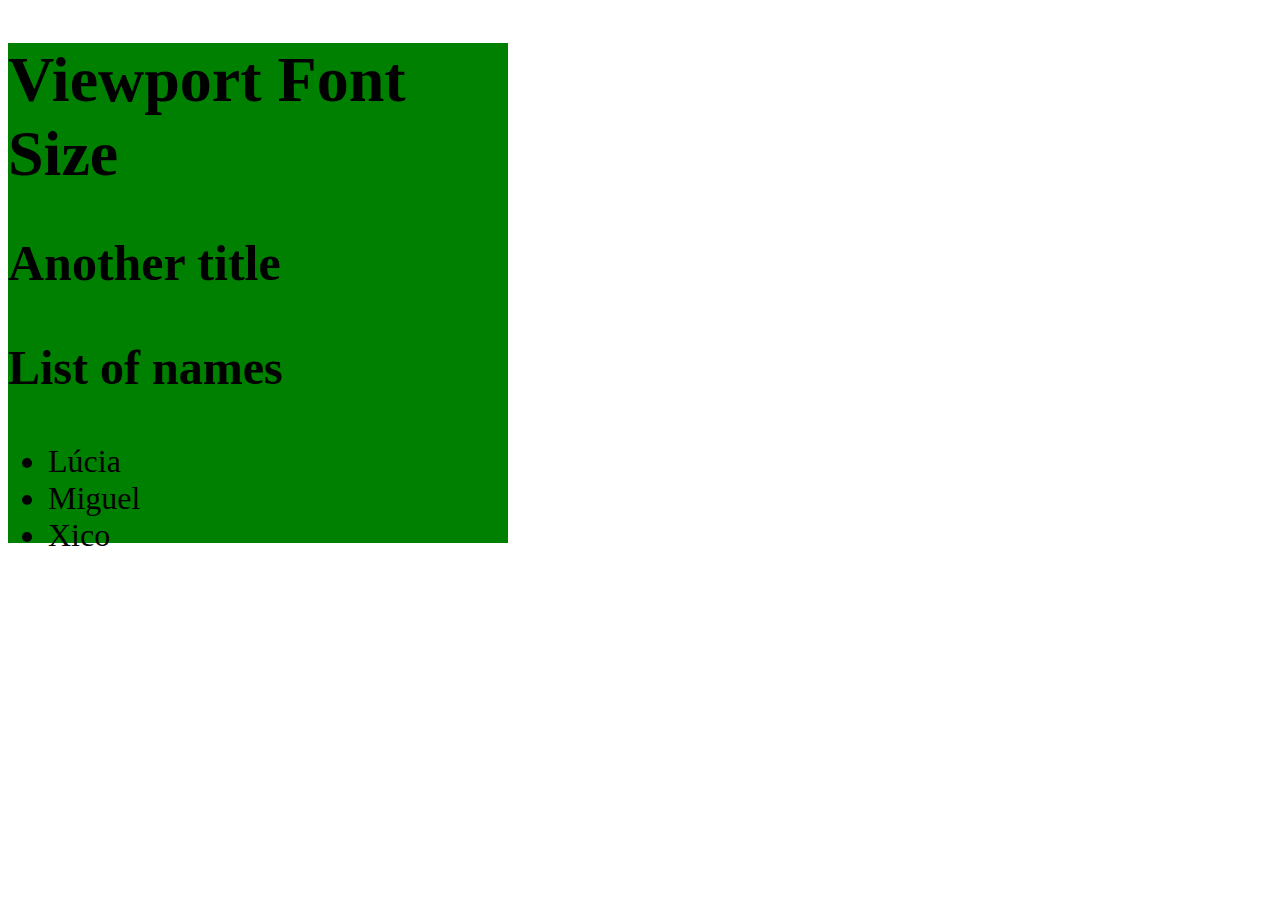
<file: week1/media-queries/index.html>
<!DOCTYPE html>
<html lang="en">
  <head>
    <meta charset="UTF-8" />
    <meta http-equiv="X-UA-Compatible" content="IE=edge" />
    <meta name="viewport" content="width=device-width, initial-scale=1.0" />
    <link rel="stylesheet" href="styles.css" />
    <title>Responsive web design</title>
  </head>
  <body>
    <div class="responsive">
      <h1>Viewport Font Size</h1>
      <h2>Another title</h2>

      <h3>List of names</h3>

      <ul>
        <li>Lúcia</li>
        <li>Miguel</li>
        <li>Xico</li>
      </ul>
    </div>
  </body>
</html>
</file>
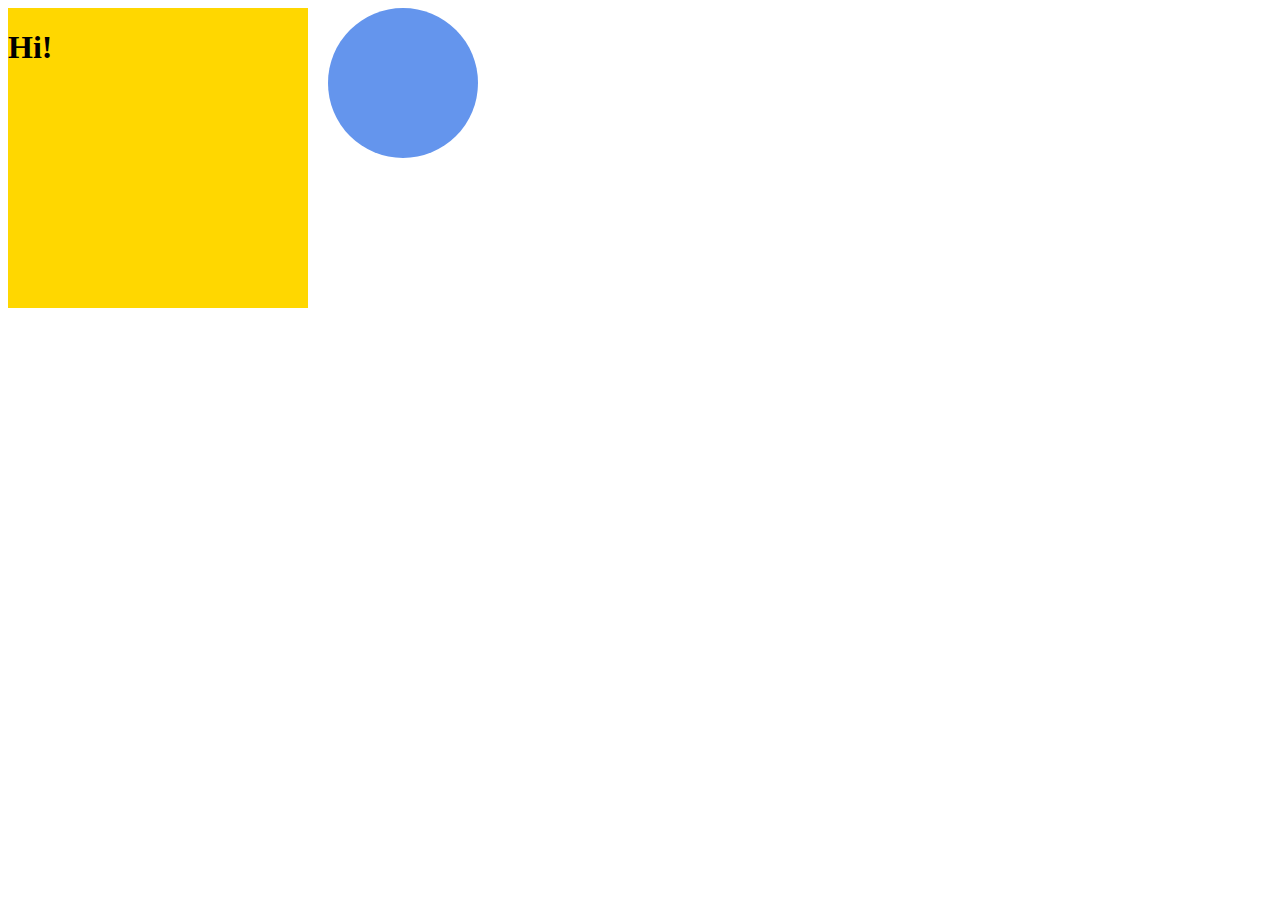
<file: week1/transitions-animations/index.html>
<!DOCTYPE html>
<html lang="en">
  <head>
    <meta charset="UTF-8" />
    <meta http-equiv="X-UA-Compatible" content="IE=edge" />
    <meta name="viewport" content="width=device-width, initial-scale=1.0" />
    <link rel="stylesheet" href="styles.css" />
    <title>Transitions and Animations</title>
  </head>
  <body>
    <div class="flex">
      <div class="box">
        <h1>Hi!</h1>
      </div>

      <div class="circle"></div>
    </div>
  </body>
</html>
</file>
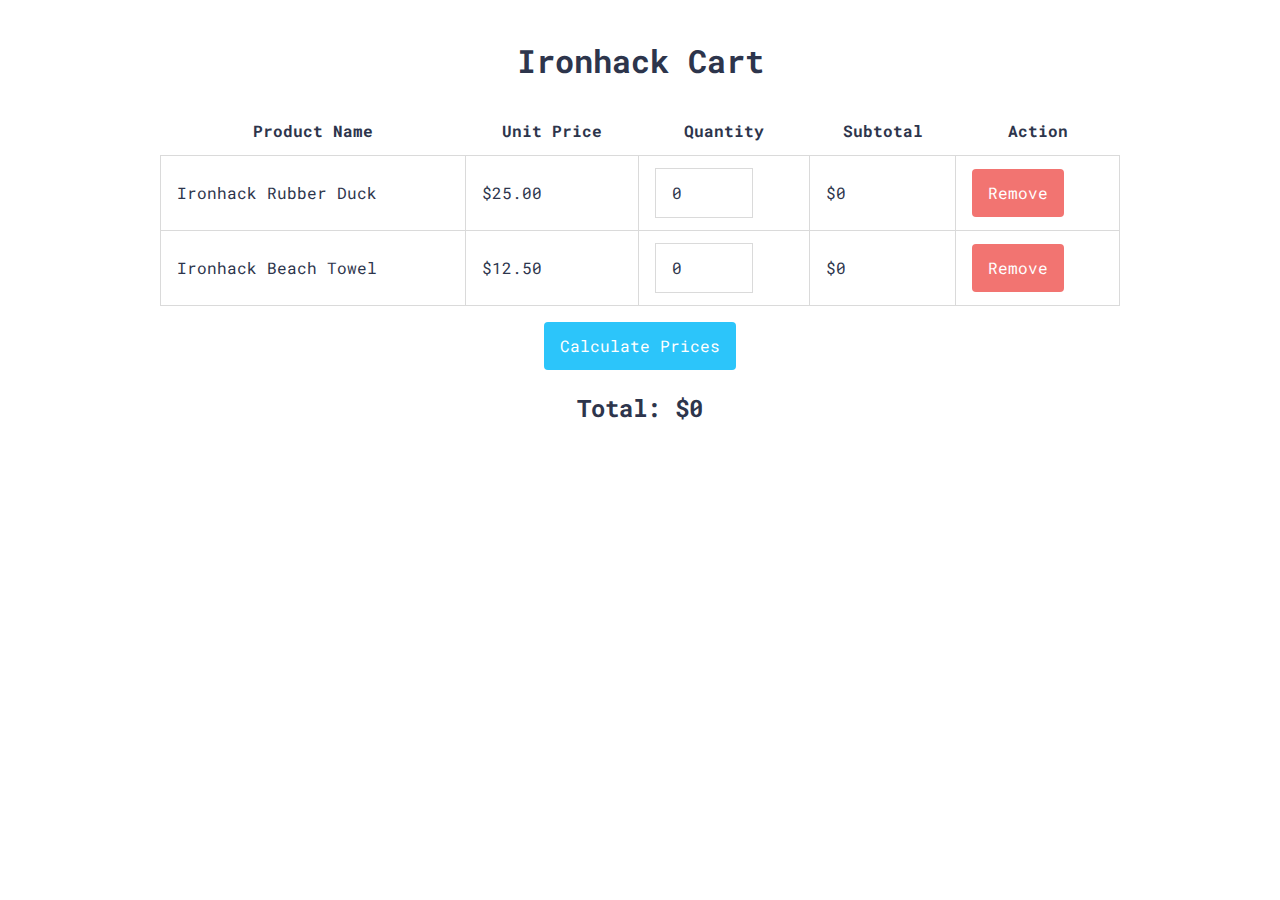
<file: week4/lab-dom-ironhack-cart/index.html>
<!DOCTYPE html>
<html lang="en">
  <head>
    <meta charset="utf-8" />
    <meta name="viewport" content="width=device-width" />
    <link rel="stylesheet" href="./css/style.css" />
    <title>Ironhack Cart</title>
  </head>
  <body>
    <h1>Ironhack Cart</h1>
    <table id="cart">
      <thead>
        <tr>
          <th>Product Name</th>
          <th>Unit Price</th>
          <th>Quantity</th>
          <th>Subtotal</th>
          <th>Action</th>
        </tr>
      </thead>
      <tbody>
        <tr class="product">
          <td class="name">
            <span>Ironhack Rubber Duck</span>
          </td>
          <td class="price">$<span>25.00</span></td>
          <td class="quantity">
            <input type="number" value="0" min="0" placeholder="Quantity" />
          </td>
          <td class="subtotal">$<span>0</span></td>
          <td class="action">
            <button class="btn btn-remove">Remove</button>
          </td>
        </tr>
        <tr class="product">
          <td class="name">
            <span>Ironhack Beach Towel</span>
          </td>
          <td class="price">$<span>12.50</span></td>
          <td class="quantity">
            <input type="number" value="0" min="0" placeholder="Quantity" />
          </td>
          <td class="subtotal">$<span>0</span></td>
          <td class="action">
            <button class="btn btn-remove">Remove</button>
          </td>
        </tr>
        <!-- Iteration 2: Add more products here -->
      </tbody>
      <tfoot>
        <!-- <tr class="create-product">
          <td>
            <input type="text" placeholder="Product Name" />
          </td>
          <td>
            <input type="number" min="0" value="0" placeholder="Product Price" />
          </td>
          <td></td>
          <td></td>
          <td>
            <button id="create" class="btn">Create Product</button>
          </td>
        </tr> -->
      </tfoot>
    </table>
    <p class="calculate-total">
      <button id="calculate" class="btn btn-success">Calculate Prices</button>
    </p>
    <h2 id="total-value">Total: $<span>0</span></h2>
    <script type="text/javascript" src="./src/index.js"></script>
  </body>
</html>
</file>
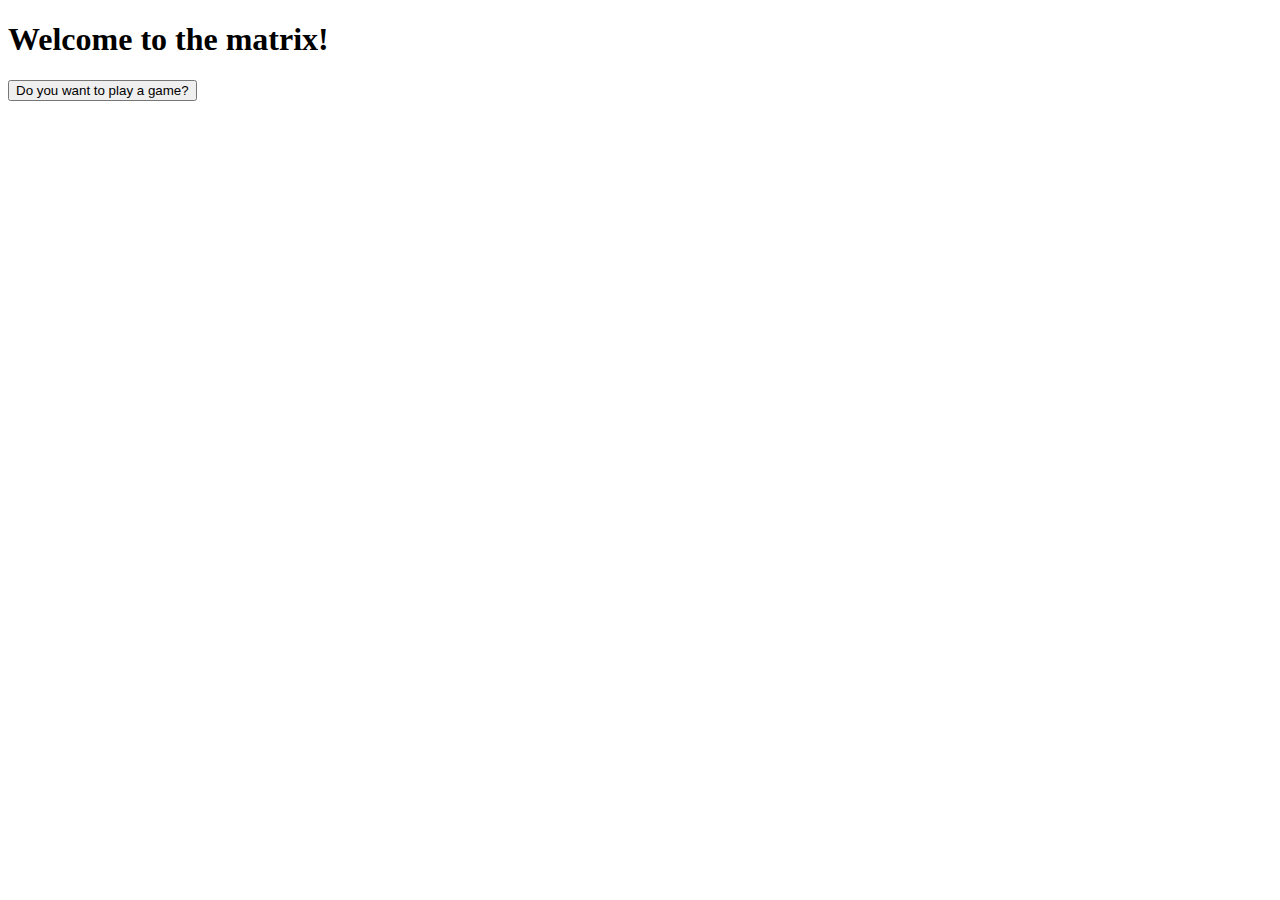
<file: week4/matrix-dom/index.html>
<!DOCTYPE html>
<html lang="en">
  <head>
    <meta charset="UTF-8" />
    <meta http-equiv="X-UA-Compatible" content="IE=edge" />
    <meta name="viewport" content="width=device-width, initial-scale=1.0" />
    <link rel="stylesheet" href="styles.css" />
    <title>Matrix</title>
  </head>
  <body>
    <div>
      <h1>Welcome to the matrix!</h1>
      <button id="start-game">Do you want to play a game?</button>
      <div class="game"></div>
      <div class="matrix">
        <button class="blue">Blue Pill</button>
        <button class="red">Red Pill</button>
        <button class="white">Exit the game</button>
      </div>
      <div class="get-feedback">
        <h2>Your feedback is very important to us!</h2>
        <div class="rate">
          <p>Please rate this matrix by clicking on the number:</p>
          <ul>
            <li>1</li>
            <li>2</li>
            <li>3</li>
            <li>4</li>
            <li>5</li>
          </ul>
          <p id="user-rate"></p>
        </div>
        <div class="question">
          <label for="review">What did you think of this matrix?</label>
          <input type="text" name="review" />
          <button id="send-review">Send</button>
        </div>
      </div>
      <div class="display-feedback">
        <h1>Feedback from our users</h1>
      </div>
    </div>
    <script src="index.js"></script>
  </body>
</html>
</file>
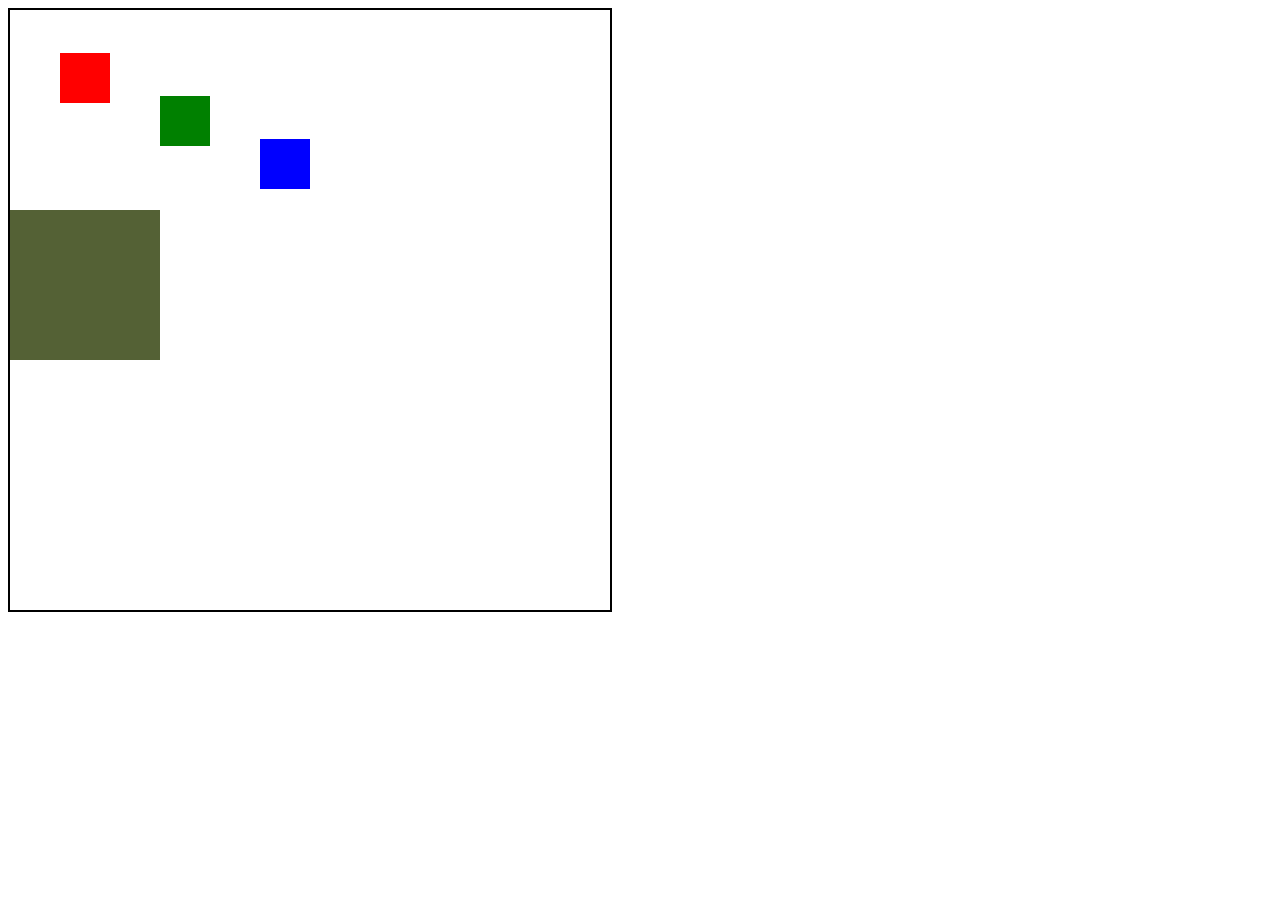
<file: week5/canvas-animations/index.html>
<!DOCTYPE html>
<html lang="en">
  <head>
    <meta charset="UTF-8" />
    <meta http-equiv="X-UA-Compatible" content="IE=edge" />
    <meta name="viewport" content="width=device-width, initial-scale=1.0" />
    <link rel="stylesheet" href="styles.css" />
    <title>Canvas Animations</title>
  </head>
  <body>
    <canvas id="animations" width="600" height="600"></canvas>
    <script src="index.js"></script>
  </body>
</html>
</file>
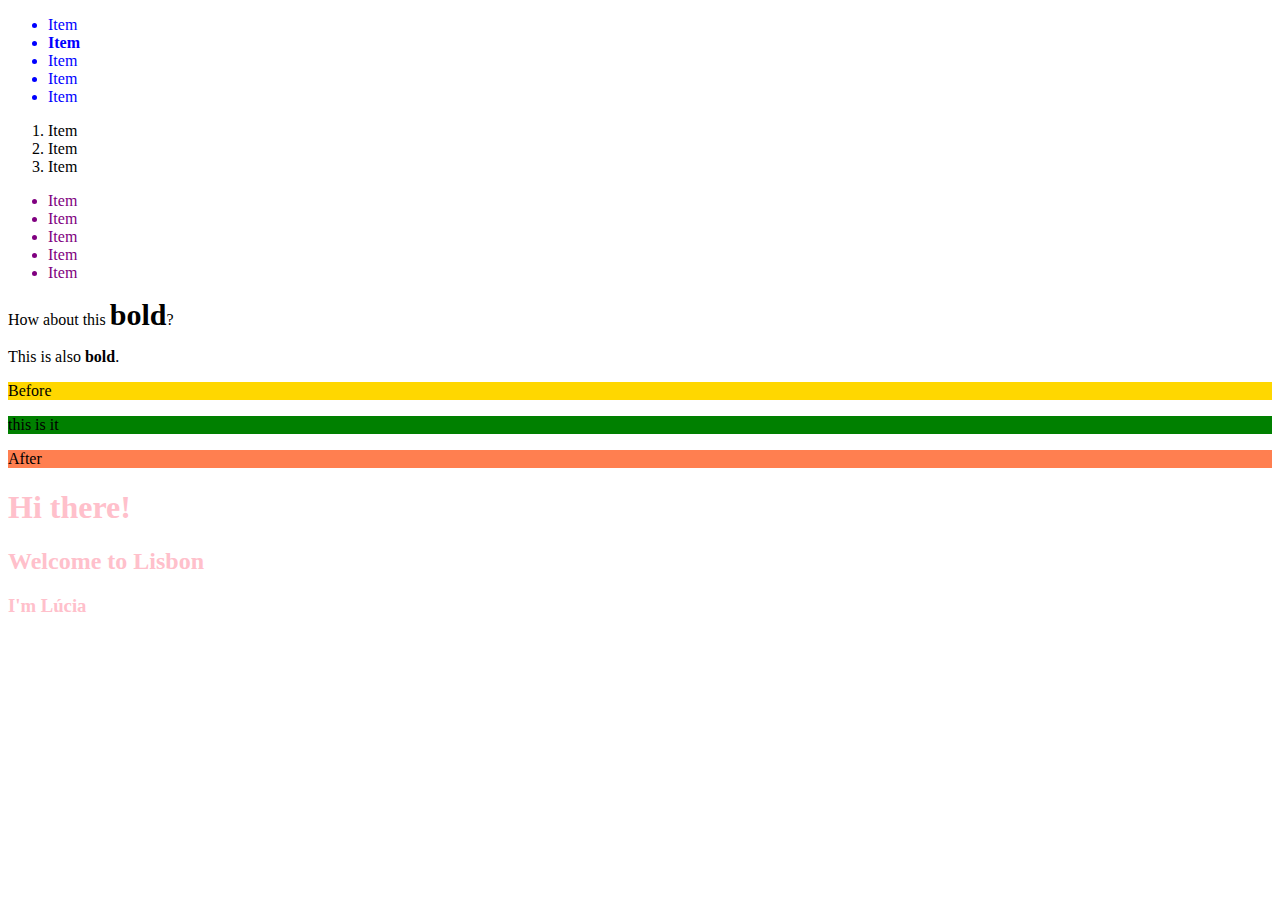
<file: week1/css-advanced/css-advanced.html>
<!DOCTYPE html>
<html lang="en">
  <head>
    <meta charset="UTF-8" />
    <meta http-equiv="X-UA-Compatible" content="IE=edge" />
    <meta name="viewport" content="width=device-width, initial-scale=1.0" />
    <link rel="stylesheet" href="styles.css" />
    <title>CSS Advanced</title>
  </head>
  <body>
    <div>
      <ul>
        <li>Item</li>
        <li><b>Item</b></li>
        <li>Item</li>
        <li>Item</li>
        <li>Item</li>
      </ul>

      <ol>
        <li>Item</li>
        <li>Item</li>
        <li>Item</li>
      </ol>

      <ul class="purple-text">
        <li>Item</li>
        <li>Item</li>
        <li>Item</li>
        <li>Item</li>
        <li>Item</li>
      </ul>

      <p>
        How about <span>this <b>bold</b>?</span>
      </p>
      <span>This is also <b>bold</b>.</span>

      <div class="adjacent">
        <p>Before</p>
        <p id="this">this is it</p>
        <p>After</p>
      </div>

      <h1>Hi there!</h1>

      <h2>Welcome to Lisbon</h2>

      <h3>I'm Lúcia</h3>
    </div>
  </body>
</html>
</file>
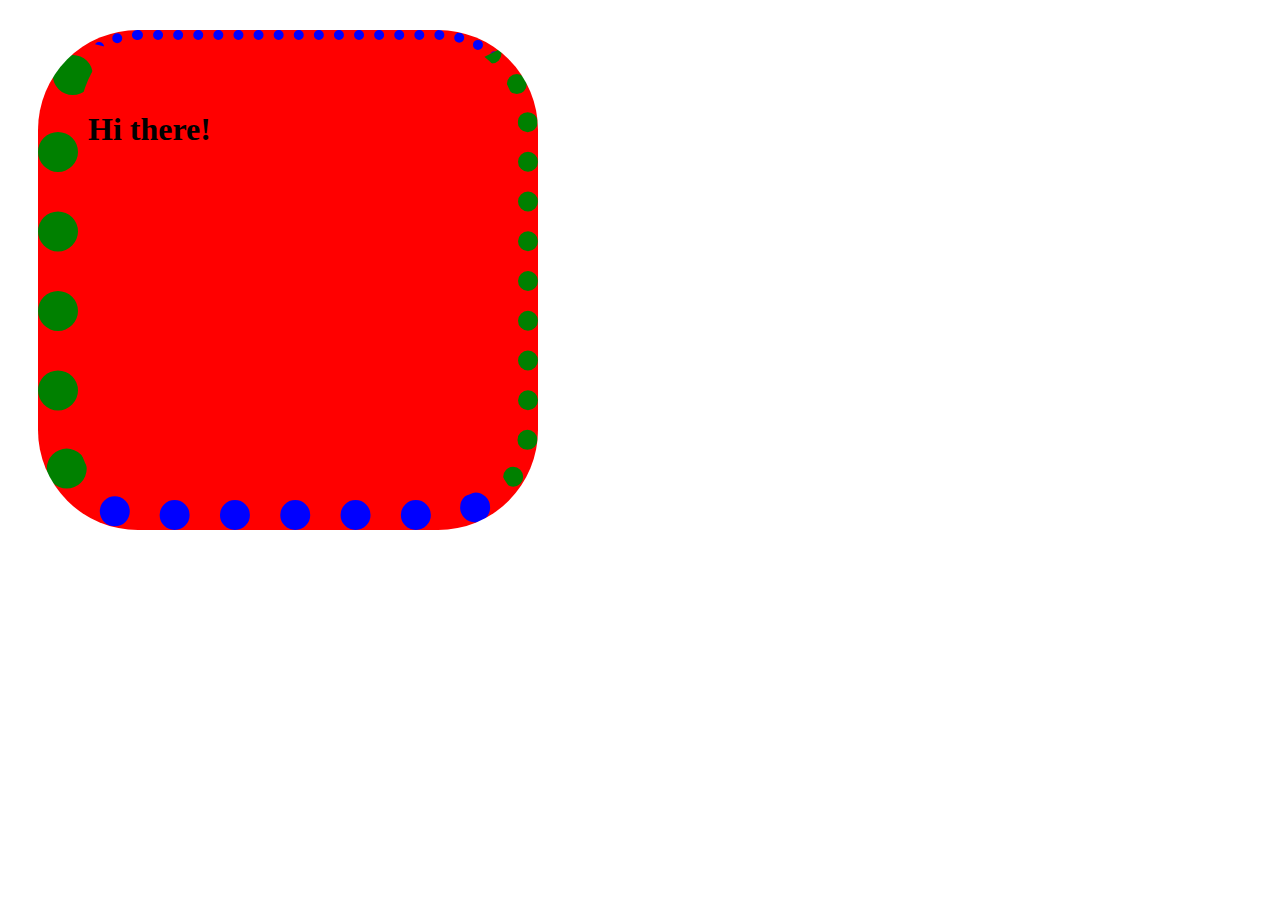
<file: week1/css-box-model/box-model.html>
<!DOCTYPE html>
<html lang="en">
  <head>
    <meta charset="UTF-8" />
    <meta http-equiv="X-UA-Compatible" content="IE=edge" />
    <meta name="viewport" content="width=device-width, initial-scale=1.0" />
    <link rel="stylesheet" href="styles.css" />
    <title>Box Model</title>
  </head>
  <body>
    <div>
      <h1>Hi there!</h1>
    </div>
  </body>
</html>
</file>
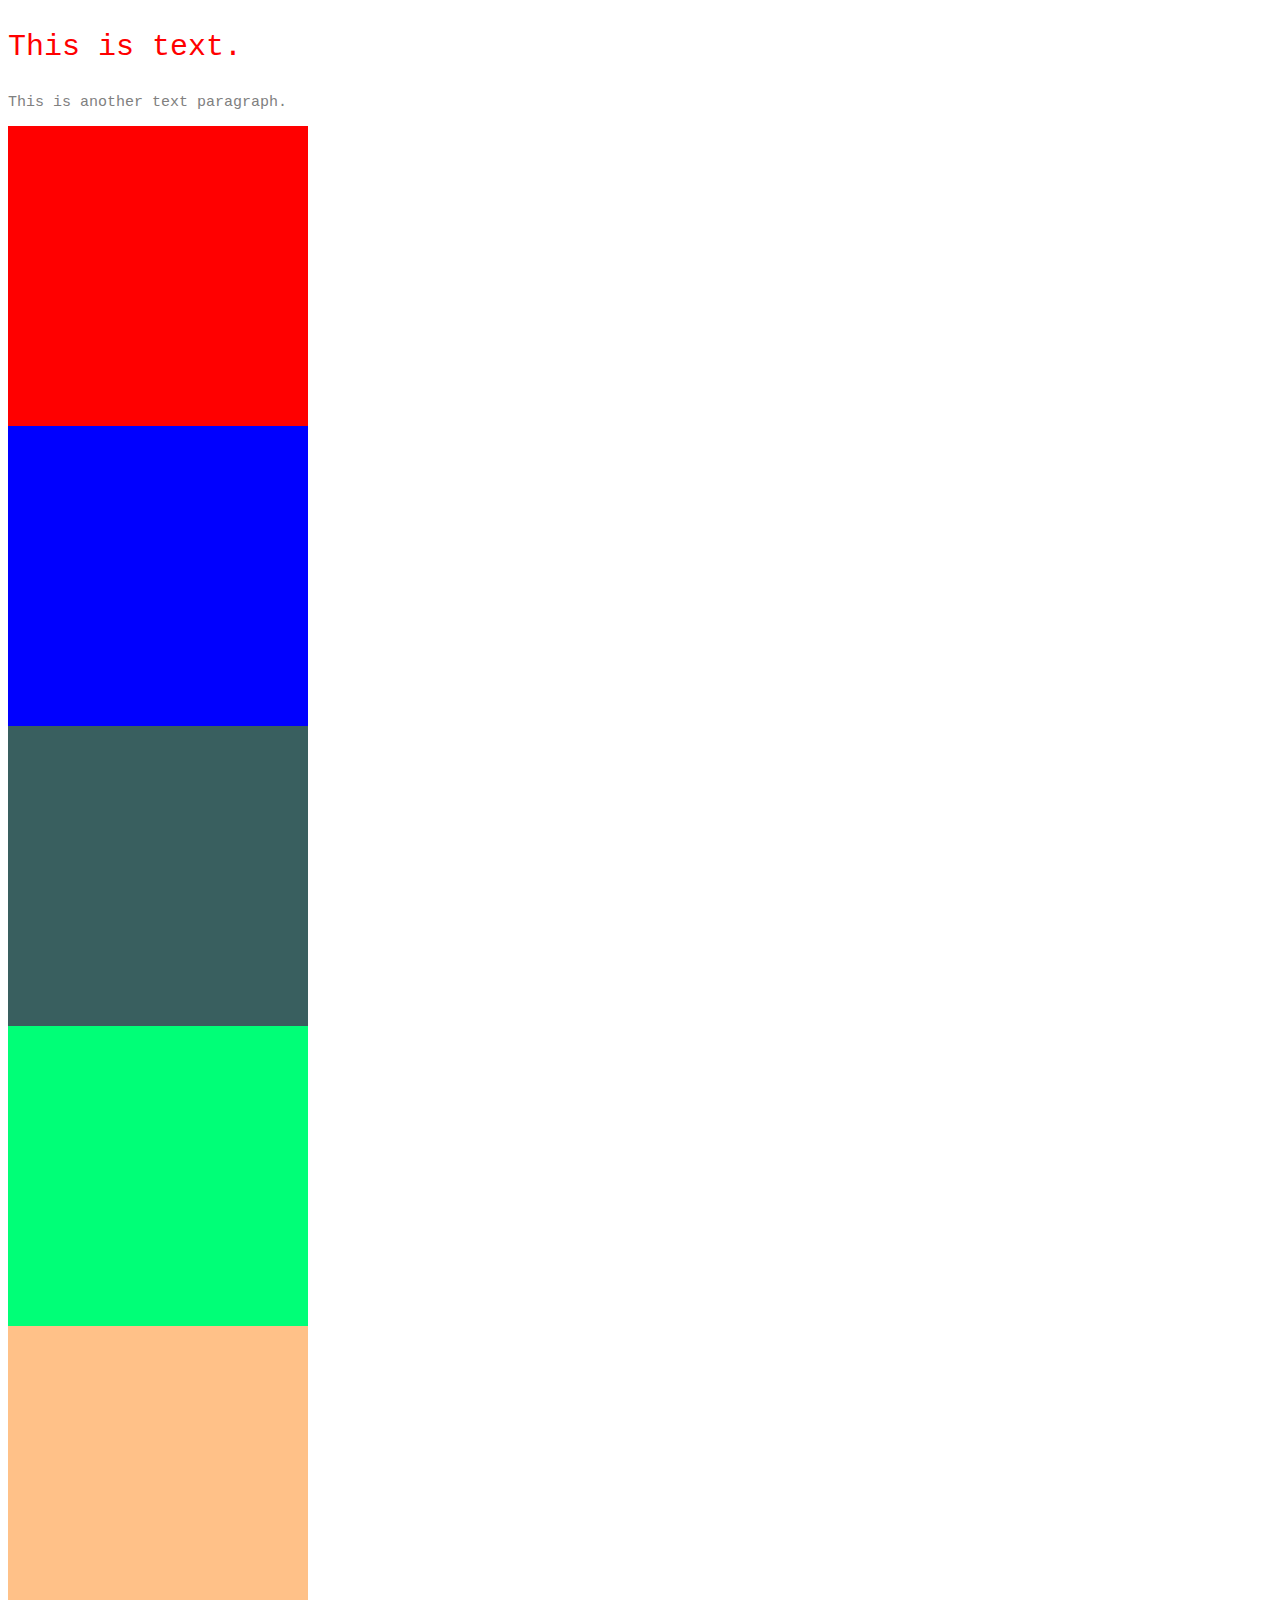
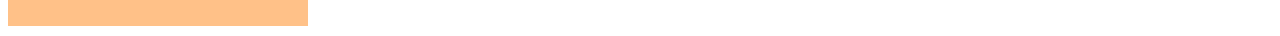
<file: week1/css-intro/css-intro.html>
<!DOCTYPE html>
<html lang="en">
  <head>
    <meta charset="UTF-8" />
    <meta http-equiv="X-UA-Compatible" content="IE=edge" />
    <meta name="viewport" content="width=device-width, initial-scale=1.0" />
    <link rel="stylesheet" href="styles.css" />
    <title>CSS Intro</title>
  </head>
  <body style="background-color: white">
    <div>
      <p class="red">This is text.</p>

      <p id="grey-text">This is another text paragraph.</p>

      <div class="red-box box-dimensions"></div>
      <div class="blue-box box-dimensions"></div>

      <div class="by-hex box-dimensions"></div>

      <div class="by-rgb box-dimensions"></div>

      <div class="by-rgba box-dimensions"></div>
    </div>
    <style>
      p {
        color: black;
      }
    </style>
  </body>
</html>
</file>
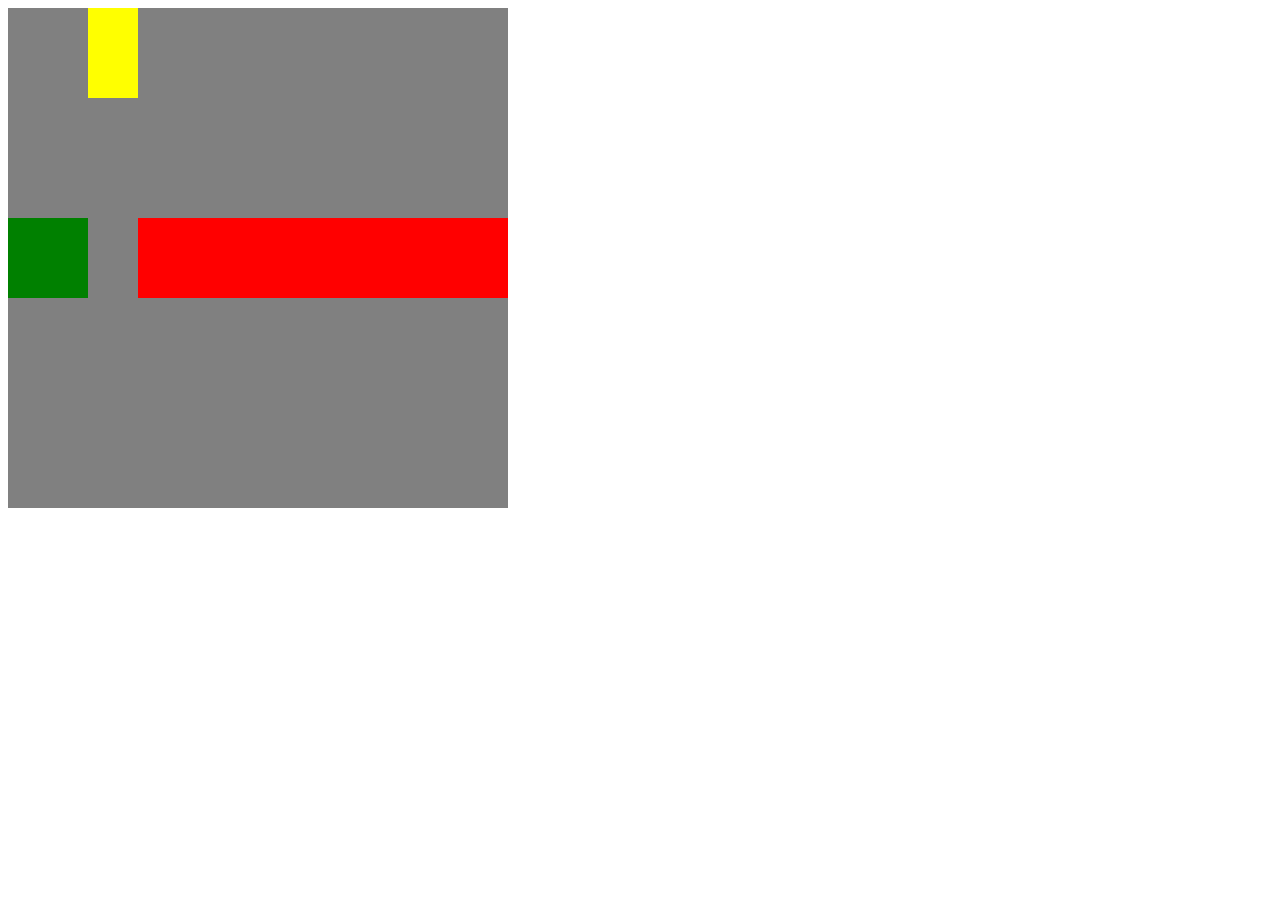
<file: week1/flexbox/flexbox.html>
<!DOCTYPE html>
<html lang="en">
  <head>
    <meta charset="UTF-8" />
    <meta http-equiv="X-UA-Compatible" content="IE=edge" />
    <meta name="viewport" content="width=device-width, initial-scale=1.0" />
    <link rel="stylesheet" href="styles.css" />
    <title>Flexbox</title>
  </head>
  <body>
    <div class="grey big">
      <div class="green small-1"></div>
      <div class="yellow small-2"></div>
      <div class="red small-3"></div>
    </div>
  </body>
</html>
</file>
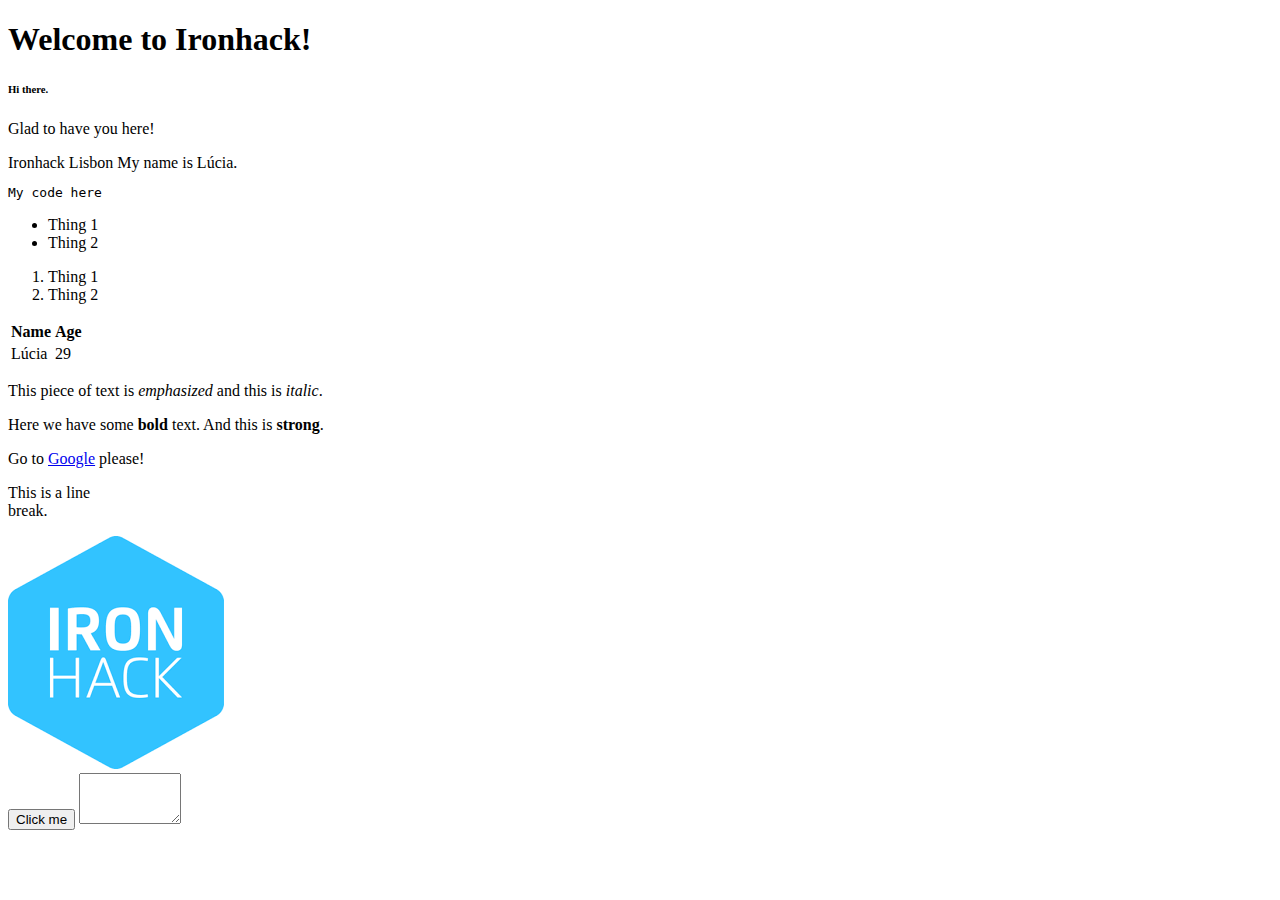
<file: week1/html-intro/my-first-html.html>
<!DOCTYPE html>
<html lang="en">
  <head>
    <meta charset="UTF-8" />
    <meta http-equiv="X-UA-Compatible" content="IE=edge" />
    <meta name="viewport" content="width=device-width, initial-scale=1.0" />
    <title>My First HTML</title>
  </head>
  <body>
    <div>
      <h1>Welcome to Ironhack!</h1>
      <h6>Hi there.</h6>
      <p>Glad to have you here!</p>
      <span>Ironhack Lisbon</span>
      <span>My name is Lúcia.</span>

      <pre>My code here</pre>

      <ul>
        <li>Thing 1</li>
        <li>Thing 2</li>
      </ul>

      <ol>
        <li>Thing 1</li>
        <li>Thing 2</li>
      </ol>

      <table>
        <tr>
          <th>Name</th>
          <th>Age</th>
        </tr>
        <tr>
          <td>Lúcia</td>
          <td>29</td>
        </tr>
      </table>

      <p>
        This piece of text is <em>emphasized</em> and this is <i>italic</i>.
      </p>

      <p>
        Here we have some <b>bold</b> text. And this is <strong>strong</strong>.
      </p>

      <p>Go to <a href="https://www.google.com">Google</a> please!</p>

      <p>
        This is a line <br />
        break.
      </p>

      <img
        src="[data-uri]"
        alt="ironhack logo"
      />
      <br />
      <button>Click me</button>

      <textarea name="" id="" cols="10" rows="3"></textarea>
    </div>
  </body>
</html>
</file>
<file: week1/media-queries/styles.css>
.responsive {
  background-color: darksalmon;
  width: 500px;
  height: 500px;
}

@media (min-width: 1000px) {
  .responsive {
    background-color: green;
  }
}

@media (min-width: 650px) and (max-width: 999px) {
  .responsive {
    background-color: blue;
  }
}

h1 {
  font-size: 5vw;
}

h2 {
  font-size: 50px;
}

html {
  /* font-size: 10px; */
}

h3 {
  font-size: 3rem;
}

li {
  font-size: 2rem;
}

@media (max-width: 600px) {
  html {
    font-size: 6px;
  }
}
</file>
<file: week1/transitions-animations/styles.css>
.box {
  width: 300px;
  height: 300px;
  background-color: gold;
}

.box:hover {
  background-color: aquamarine;
  border-radius: 50%;
  transform: rotate(2turn);
  transition-property: all;
  transition-duration: 3s;
  transition-timing-function: linear;
  /* transition: all 3s linear; */
}

.flex {
  display: flex;
}

.circle {
  width: 150px;
  height: 150px;
  border-radius: 50%;
  background-color: cornflowerblue;
  margin-left: 20px;
  animation-name: roll;
  animation-duration: 3s;
  animation-timing-function: ease-in;
  animation-iteration-count: 5;
}

@keyframes roll {
  0% {
    margin-left: 20px;
  }

  50% {
    margin-left: 600px;
    margin-top: 30%;
  }

  100% {
    margin-left: 20px;
    margin-top: 30%;
  }
}
</file>
<file: week4/lab-dom-ironhack-cart/css/style.css>
@import url('https://fonts.googleapis.com/css?family=Roboto+Mono:400,700&display=swap');

body {
  margin: 0 auto;
  padding: 1em;
  max-width: 60em;
  font-family: 'Roboto Mono', sans-serif;
  line-height: 1.5;
  color: #2d354c;
}

button,
input {
  font: inherit;
  color: inherit;
}

th,
td,
button,
input {
  padding: 0.75em 1em;
}

table#cart {
  width: 100%;
  border-collapse: collapse;
}

table#cart tfoot {
  background: #eee;
}

table#cart td,
table input {
  border: 1px solid #dadada;
}

table input[type='number'] {
  max-width: 4em;
}

.btn {
  display: inline-block;
  border: 0;
  border-radius: 0.25em;
  cursor: pointer;
}

.btn-success,
.btn-remove {
  color: #fff;
}

.btn-success {
  background-color: #2cc5fa;
}

.btn-remove {
  background-color: #f27471;
}

h1,
h2,
.calculate-total {
  text-align: center;
}
</file>
<file: week4/matrix-dom/styles.css>
.red {
  background-color: red;
}

.blue {
  background-color: blue;
}

.matrix {
  display: none;
}

.white {
  background-color: white;
}

.get-feedback {
  display: none;
}

.display-feedback {
  display: none;
}
</file>
<file: week5/canvas-animations/styles.css>
canvas {
  border: 2px solid black;
}
</file>
<file: week1/css-advanced/styles.css>
ul > li {
  color: blue;
}

.purple-text > li {
  color: purple;
}

p b {
  font-size: 30px;
}

.adjacent p {
  background-color: gold;
}

#this {
  background-color: green;
}

#this + p {
  background-color: coral;
}

h1,
h2,
h3 {
  color: pink;
}
</file>
<file: week1/css-box-model/styles.css>
div {
  background-color: red;
  width: 500px;
  height: 500px;
  /* border-width: 30px;
  border-color: aqua;
  border-style: solid; */
  /* border: 30px solid aqua; */
  /* border-left: 30px dashed green; */
  border-width: 10px 20px 30px 40px;
  border-color: blue green;
  border-style: dotted;
  border-radius: 20%;
  padding: 50px 10px;
  box-sizing: border-box;
  margin: 30px;
}
</file>
<file: week1/css-intro/styles.css>
body {
  background-color: white;
}

p {
  font-size: 30px;
}

.red {
  color: red;
}

.red-box {
  background-color: red;
}

.blue-box {
  background-color: blue;
}

.box-dimensions {
  width: 300px;
  height: 300px;
}

#grey-text {
  color: grey;
  font-size: 15px;
}

* {
  font-family: monospace;
}

.by-hex {
  background-color: #395f5f;
}

.by-rgb {
  background-color: rgb(0, 255, 119);
}

.by-rgba {
  background-color: rgba(255, 123, 0, 0.467);
}
</file>
<file: week1/flexbox/styles.css>
.big {
  width: 500px;
  height: 500px;
  display: flex;
  flex-direction: row;
  flex-wrap: wrap;
  align-items: flex-start;
  justify-content: space-between;
  /* align-content: flex-end; */
}

.small-1 {
  align-self: center;
  width: 80px;
  height: 80px;
}

.small-2 {
  width: 50px;
  height: 90px;
}

.small-3 {
  align-self: center;
  flex-grow: 1;
  width: 120px;
  height: 80px;
}

.grey {
  background-color: grey;
}

.green {
  background-color: green;
}

.yellow {
  background-color: yellow;
}

.red {
  background-color: red;
}
</file>
